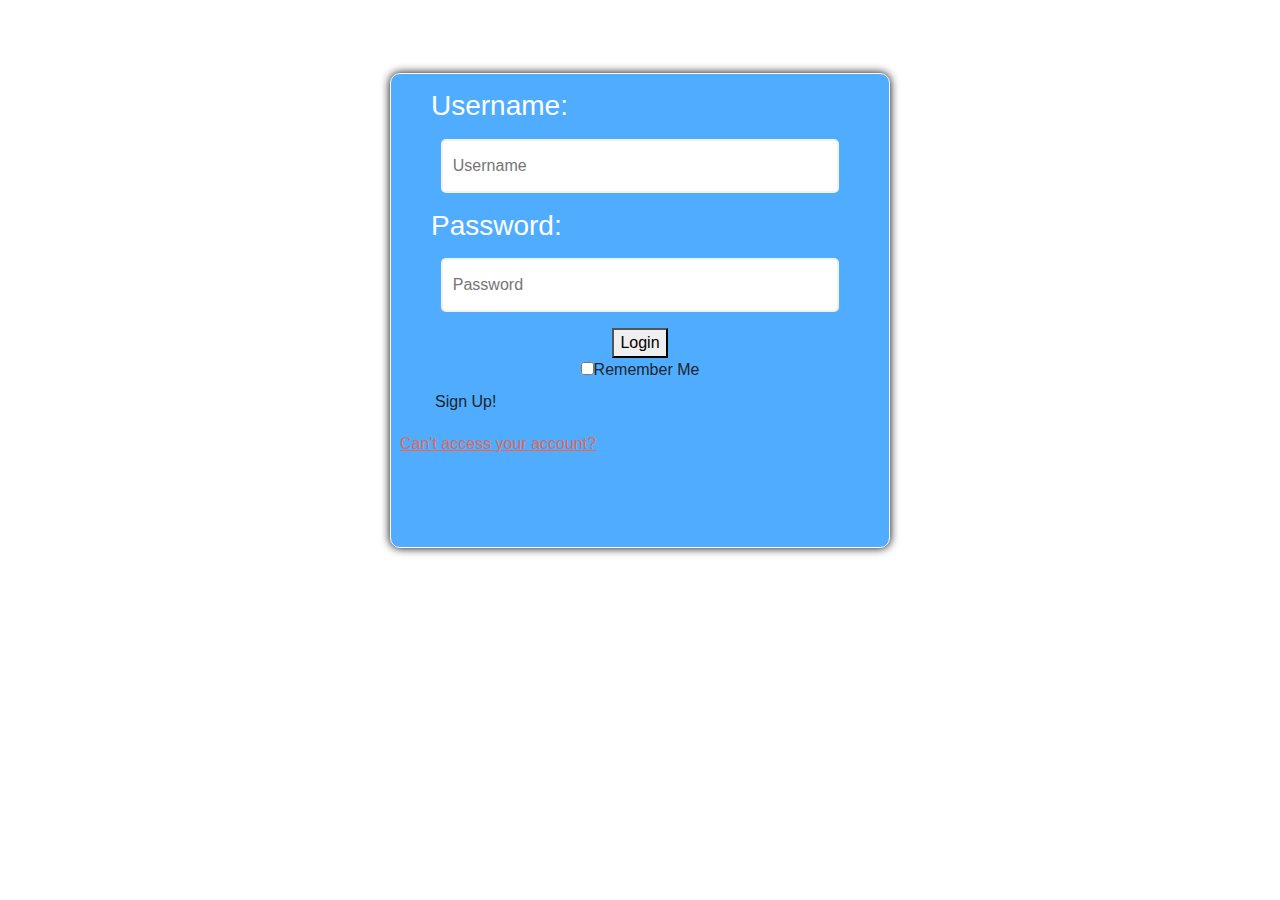
<file: index.html>
<!DOCTYPE html>
<!-- saved from url=(0049)https://getbootstrap.com/docs/4.3/examples/album/ -->
<html lang="en">

<head>
  <meta http-equiv="Content-Type" content="text/html; charset=UTF-8">
  <meta name="viewport" content="width=device-width, initial-scale=1, shrink-to-fit=no">
  <meta name="description" content="">

  <meta name="google-signin-scope" content="profile email">
  <meta name="google-signin-client_id" content="928699240604-2ate8i4p18cmhhp7cthl01d35jpdjbb1.apps.googleusercontent.com">
  <script src="https://apis.google.com/js/platform.js" async defer></script>
  <script src="https://apis.google.com/js/platform.js?onload=onLoad" async defer></script>
  

  <title>eMercado - Todo lo que busques está aquí</title>

  <link rel="canonical" href="https://getbootstrap.com/docs/4.3/examples/album/">
  <link href="https://fonts.googleapis.com/css?family=Raleway:300,300i,400,400i,700,700i,900,900i" rel="stylesheet">
  <!-- Bootstrap core CSS -->
  <link href="css/bootstrap.min.css" rel="stylesheet">
  <link href="css/styles.css" rel="stylesheet">
  <style>
    body {
    background:url('http://cdn.wallpapersafari.com/13/6/Mpsg2b.jpg');
    margin:0px;
    font-family: 'Ubuntu', sans-serif;
  }
  h1, h2, h3, h4, h5, h6, a {
    margin:0; padding:0;
    text-align: center;
  }
  .login {
    margin:0 auto;
    max-width:500px;
  }
  .login-header {
    color:#fff;
    text-align:center;
    font-size:300%;
  }
  
  .login-form {
    border:.5px solid #fff;
    background:#4facff;
    border-radius:10px;
    box-shadow:0px 0px 10px #000;
  }
  .login-form h3 {
    text-align:left;
    margin-left:40px;
    color:#fff;
  }
  .login-form {
    box-sizing:border-box;
    padding-top:15px;
      padding-bottom:10%;
    margin:5% auto;
    text-align:center;
  }
  .login input[type="text"],
  .login input[type="password"] {
    max-width:400px;
      width: 80%;
    line-height:3em;
    font-family: 'Ubuntu', sans-serif;
    margin:1em 2em;
    border-radius:5px;
    border:2px solid #f2f2f2;
    outline:none;
    padding-left:10px;
  }
  .login-form input[type="button"] {
    height:30px;
    width:100px;
    background:#fff;
    border:1px solid #f2f2f2;
    border-radius:20px;
    color: slategrey;
    text-transform:uppercase;
    font-family: 'Ubuntu', sans-serif;
    cursor:pointer;
  }
  .sign-up{
    color:#f2f2f2;
    margin-left:-70%;
    cursor:pointer;
    text-decoration:underline;
  }
  .no-access {
    color:#E86850;
    margin:20px 0px 20px -57%;
    text-decoration:underline;
    cursor:pointer;
  }
  .try-again {
    color:#f2f2f2;
    text-decoration:underline;
    cursor:pointer;
  }
  
  /*Media Querie*/
  @media only screen and (min-width : 150px) and (max-width : 530px){
    .login-form h3 {
      text-align:center;
      margin:0;
    }
    .sign-up, .no-access {
      margin:10px 0;
    }
    .login-button {
      margin-bottom:10px;
    }
  }
  </style>
</head>

<body class="text-center">
  <div class="login">
    <div class="login-header">
      <h1>Login</h1>
    </div>
    <div class="login-form">
      <h3>Username:</h3>
      <input type="text" placeholder="Username" id="user"/><br>
      <h3>Password:</h3>
      <input type="password" placeholder="Password" id="password"/>
      <br>
      <button type="button" value="Login" class="login-button" onclick="loguear();">Login</button>
      <br>
      <label><input type="checkbox" id="checkbox" class="checkbox" onclick="recordar();">Remember Me</label>
      <br>
      <a class="sign-up">Sign Up!</a>
      <br>
      <h6 class="no-access">Can't access your account?</h6>
      <br>
      <div class="g-signin2" data-onsuccess="onSignIn" data-theme="dark"></div>
      
    </div>
  </div>

  <script src="js/init.js"></script>
  <script src="/js/login.js"></script>
  
</body>
</html>
</file>
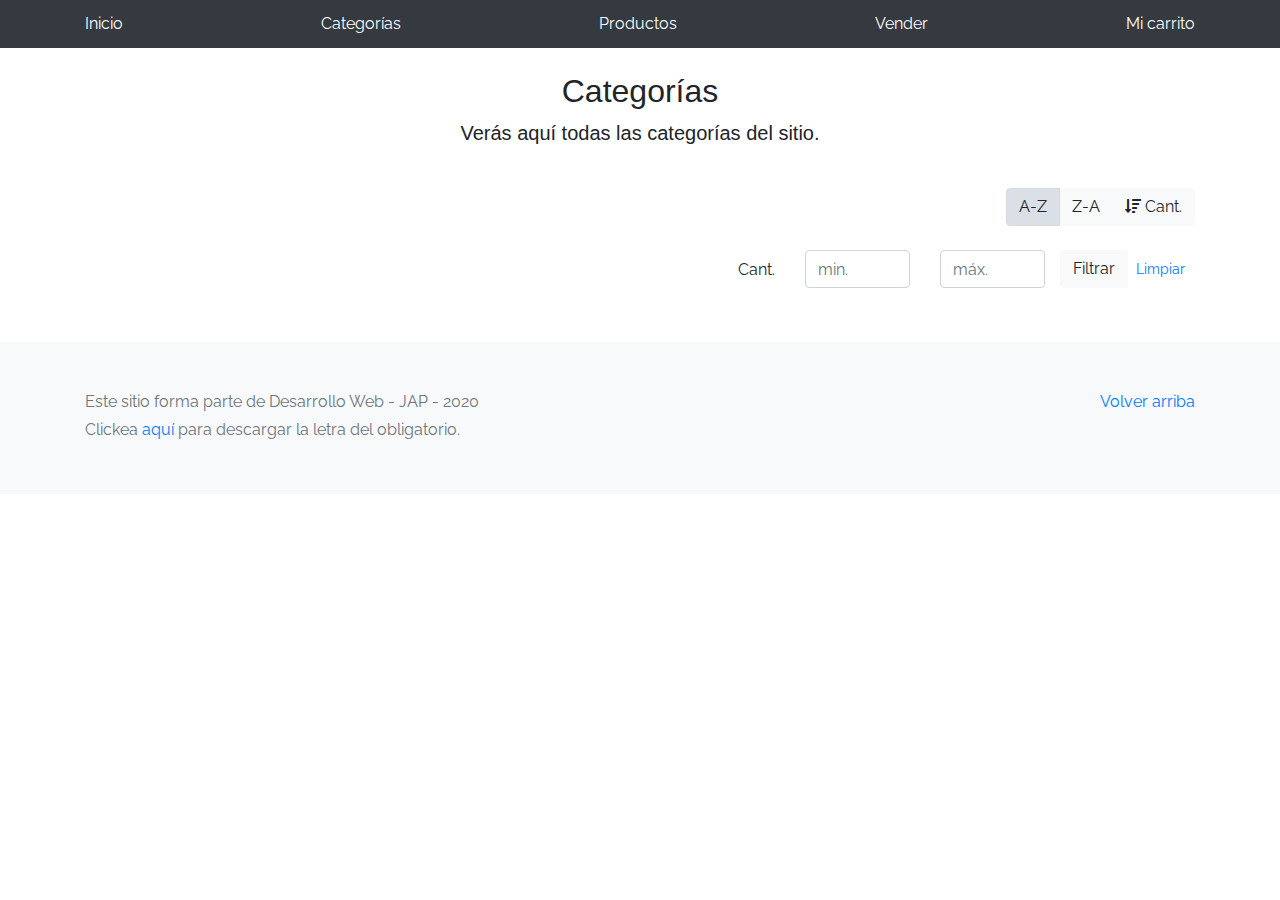
<file: categories.html>
<!DOCTYPE html>
<!-- saved from url=(0049)https://getbootstrap.com/docs/4.3/examples/album/ -->
<html lang="en">
  <head>
    <meta http-equiv="Content-Type" content="text/html; charset=UTF-8">
    <meta name="viewport" content="width=device-width, initial-scale=1, shrink-to-fit=no">
    <meta name="description" content="">
    <title>eMercado - Todo lo que busques está aquí</title>

    <link rel="canonical" href="https://getbootstrap.com/docs/4.3/examples/album/">
    <link href="https://fonts.googleapis.com/css?family=Raleway:300,300i,400,400i,700,700i,900,900i" rel="stylesheet">
    <link href="css/font-awesome.min.css" rel="stylesheet">

    <link href="css/bootstrap.min.css" rel="stylesheet">
    <link href="css/styles.css" rel="stylesheet">
  </head>
  <body>
    <nav class="site-header sticky-top py-1 bg-dark">
      <div class="container d-flex flex-column flex-md-row justify-content-between">
        <a class="py-2 d-none d-md-inline-block" href="index.html">Inicio</a>
        <a class="py-2 d-none d-md-inline-block" href="categories.html">Categorías</a>
        <a class="py-2 d-none d-md-inline-block" href="products.html">Productos</a>
        <a class="py-2 d-none d-md-inline-block" href="sell.html">Vender</a>
        <a class="py-2 d-none d-md-inline-block" href="cart.html">Mi carrito</a>
      </div>
    </nav>
    <main role="main" class="pb-5">
        <div class="text-center p-4">
            <h2>Categorías</h2>
            <p class="lead">Verás aquí todas las categorías del sitio.</p>
        </div>
        <div class="container">
            <div class="row">
                <div class="col text-right">
                    <div class="btn-group btn-group-toggle mb-4" data-toggle="buttons">
                        <label class="btn btn-light active" id="sortAsc" >
                            <input type="radio" name="options" autocomplete="off" checked>A-Z
                        </label>
                        <label class="btn btn-light" id="sortDesc" >
                            <input type="radio" name="options" autocomplete="off">Z-A
                        </label>
                        <label class="btn btn-light" id="sortByCount" >
                            <input type="radio" name="options" autocomplete="off"><i class="fas fa-sort-amount-down mr-1"></i>Cant.
                        </label>
                    </div>
                </div>
            </div>
            <div class="row justify-content-end">
              <div class="col-md-6"></div>
                <div class="col-md-6 col-sm-12 mb-1 container">
                  <div class="row container p-0 m-0">
                    <div class="col">
                      <p class="font-weight-normal text-right my-2">Cant.</p>
                    </div>
                    <div class="col">
                      <input class="form-control" type="number" placeholder="min." id="rangeFilterCountMin">
                    </div>
                    <div class="col">
                      <input class="form-control" type="number" placeholder="máx." id="rangeFilterCountMax">
                    </div>
                    <div class="col-3 p-0">
                      <div class="btn-group" role="group">
                        <button class="btn btn-light btn-block" id="rangeFilterCount">Filtrar</button>
                        <button class="btn btn-link btn-sm" id="clearRangeFilter">Limpiar</button>
                      </div>
                    </div>
                  </div>
                </div>
            </div>
            <div class="row">
                <div class="list-group" id="cat-list-container">
                </div>
            </div>
        </div>
    </main>
    <footer class="text-muted bg-light">
      <div class="container">
        <p class="float-right">
          <a href="#">Volver arriba</a>
        </p>
        <p>Este sitio forma parte de Desarrollo Web - JAP - 2020</p>
        <p>Clickea <a target="_blank" href="Letra.pdf">aquí</a> para descargar la letra del obligatorio.</p>
      </div>
    </footer>
    <div id="spinner-wrapper"><div class="lds-ring"><div></div><div></div><div></div><div></div></div></div>
    <script src="js/jquery-3.4.1.min.js"></script>
    <script src="js/bootstrap.bundle.min.js"></script>
    <script src="js/init.js"></script>
    <script src="js/categories.js"></script>
  </body>
</html>
</file>
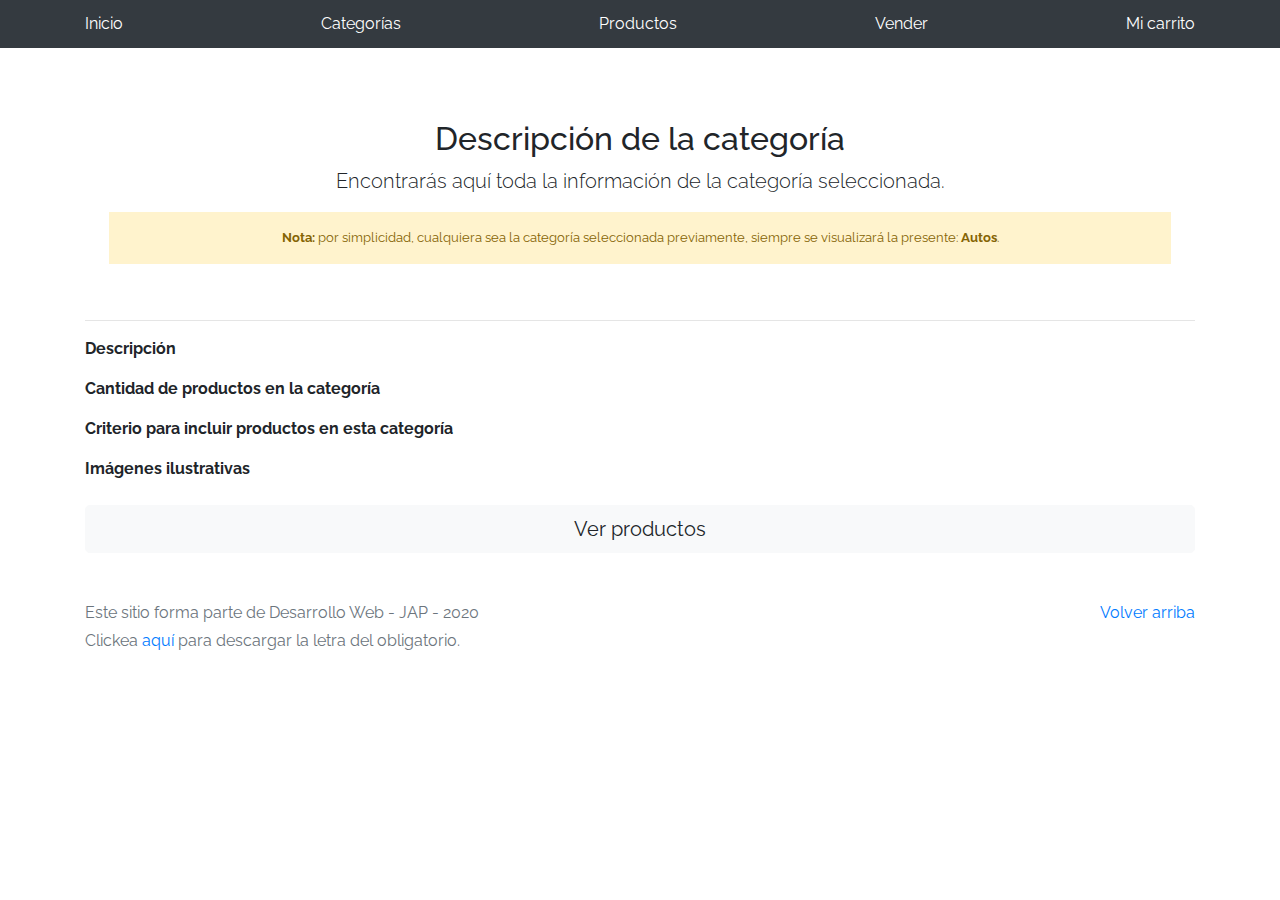
<file: category-info.html>
<!DOCTYPE html>
<!-- saved from url=(0049)https://getbootstrap.com/docs/4.3/examples/album/ -->
<html lang="en">

<head>
  <meta http-equiv="Content-Type" content="text/html; charset=UTF-8">
  <meta name="viewport" content="width=device-width, initial-scale=1, shrink-to-fit=no">
  <meta name="description" content="">
  <title>eMercado - Todo lo que busques está aquí</title>

  <link rel="canonical" href="https://getbootstrap.com/docs/4.3/examples/album/">
  <link href="https://fonts.googleapis.com/css?family=Raleway:300,300i,400,400i,700,700i,900,900i" rel="stylesheet">
  <!-- Bootstrap core CSS -->
  <link href="css/bootstrap.min.css" rel="stylesheet">
  <link href="css/styles.css" rel="stylesheet">
</head>

<body>
  <nav class="site-header sticky-top py-1 bg-dark">
    <div class="container d-flex flex-column flex-md-row justify-content-between">
      <a class="py-2 d-none d-md-inline-block" href="index.html">Inicio</a>
      <a class="py-2 d-none d-md-inline-block" href="categories.html">Categorías</a>
      <a class="py-2 d-none d-md-inline-block" href="products.html">Productos</a>
      <a class="py-2 d-none d-md-inline-block" href="sell.html">Vender</a>
      <a class="py-2 d-none d-md-inline-block" href="cart.html">Mi carrito</a>
    </div>
  </nav>
  <main role="main">
    <div class="container mt-5">
      <div class="text-center p-4">
        <h2>Descripción de la categoría</h2>
        <p class="lead">Encontrarás aquí toda la información de la categoría seleccionada.</p>
        <p class="small alert-warning py-3"><strong>Nota: </strong>por simplicidad, cualquiera sea la categoría
          seleccionada previamente, siempre se visualizará la presente: <strong>Autos</strong>.</p>
      </div>
      <h3 id="categoryName"></h3>
      <hr class="my-3">
      <dl>
        <dt>Descripción</dt>
        <dd>
          <p id="categoryDescription"></p>
        </dd>

        <dt>Cantidad de productos en la categoría</dt>
        <dd>
          <p id="productCount"></p>
        </dd>

        <dt>Criterio para incluir productos en esta categoría</dt>
        <dd>
          <p id="productCriteria"></p>
        </dd>

        <dt>Imágenes ilustrativas</dt>
        <dd>
          <div class="row text-center text-lg-left pt-2" id="productImagesGallery">
          </div>
        </dd>
      </dl>
      <a type="button" class="btn btn-light btn-lg btn-block" href="products.html">Ver productos</a>
    </div>
  </main>
  <footer class="text-muted">
    <div class="container">
      <p class="float-right">
        <a href="#">Volver arriba</a>
      </p>
      <p>Este sitio forma parte de Desarrollo Web - JAP - 2020</p>
      <p>Clickea <a target="_blank" href="Letra.pdf">aquí</a> para descargar la letra del obligatorio.</p>
    </div>
  </footer>
  <div id="spinner-wrapper">
    <div class="lds-ring">
      <div></div>
      <div></div>
      <div></div>
      <div></div>
    </div>
  </div>
  <script src="js/jquery-3.4.1.min.js"></script>
  <script src="js/bootstrap.bundle.min.js"></script>
  <script src="js/init.js"></script>
  <script src="js/category-info.js"></script>
</body>

</html>
</file>
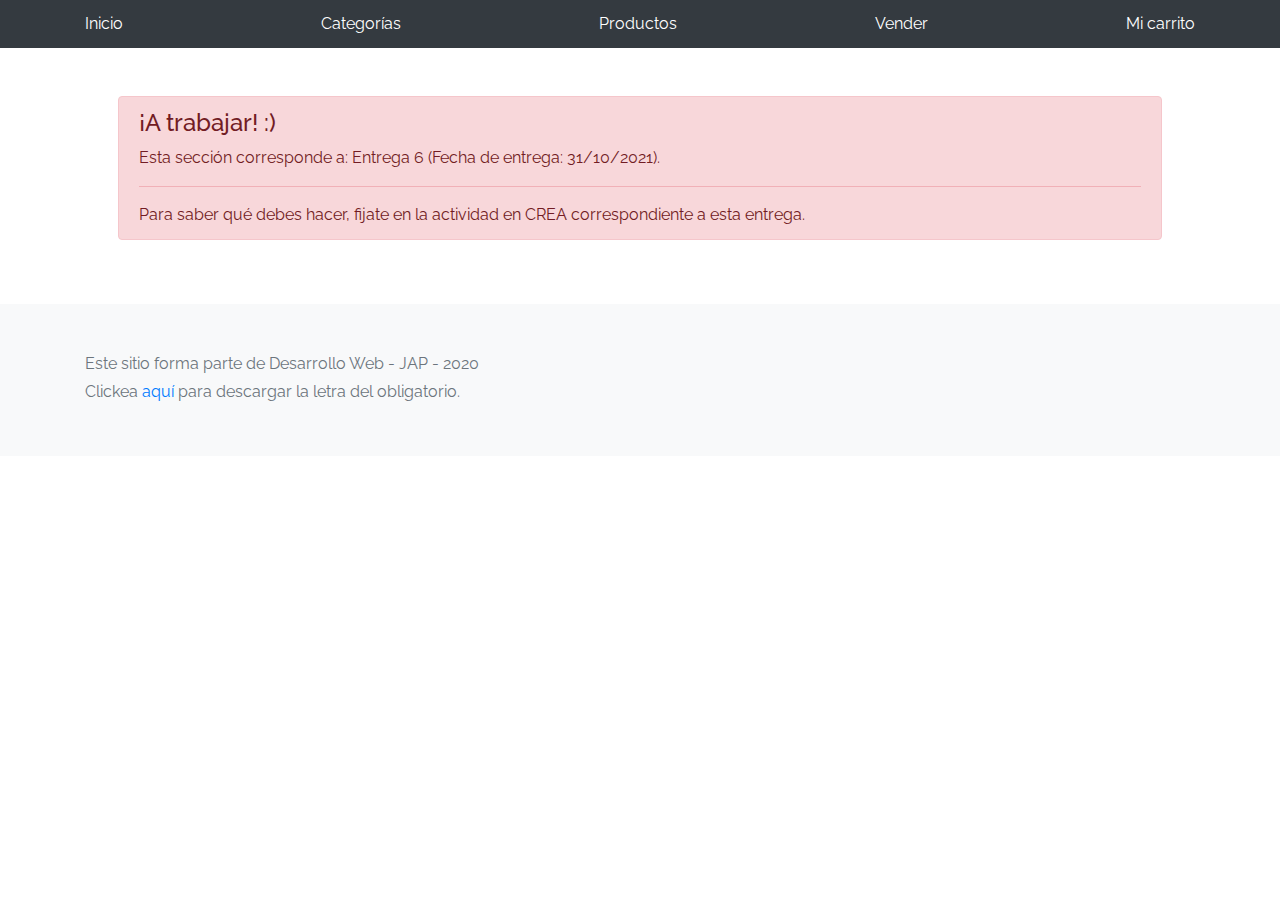
<file: my-profile.html>
<!DOCTYPE html>
<!-- saved from url=(0049)https://getbootstrap.com/docs/4.3/examples/album/ -->
<html lang="en">

<head>
  <meta http-equiv="Content-Type" content="text/html; charset=UTF-8">

  <meta name="viewport" content="width=device-width, initial-scale=1, shrink-to-fit=no">
  <meta name="description" content="">
  <title>eMercado - Todo lo que busques está aquí</title>

  <link rel="canonical" href="https://getbootstrap.com/docs/4.3/examples/album/">
  <link href="https://fonts.googleapis.com/css?family=Raleway:300,300i,400,400i,700,700i,900,900i" rel="stylesheet">

  <style>
    .bd-placeholder-img {
      font-size: 1.125rem;
      text-anchor: middle;
      -webkit-user-select: none;
      -moz-user-select: none;
      -ms-user-select: none;
      user-select: none;
    }

    @media (min-width: 768px) {
      .bd-placeholder-img-lg {
        font-size: 3.5rem;
      }
    }
  </style>
  <link href="css/bootstrap.min.css" rel="stylesheet">
  <link href="css/styles.css" rel="stylesheet">
  <link href="css/dropzone.css" rel="stylesheet">
</head>

<body>
  <nav class="site-header sticky-top py-1 bg-dark">
    <div class="container d-flex flex-column flex-md-row justify-content-between">
      <a class="py-2 d-none d-md-inline-block" href="index.html">Inicio</a>
      <a class="py-2 d-none d-md-inline-block" href="categories.html">Categorías</a>
      <a class="py-2 d-none d-md-inline-block" href="products.html">Productos</a>
      <a class="py-2 d-none d-md-inline-block" href="sell.html">Vender</a>
      <a class="py-2 d-none d-md-inline-block" href="cart.html">Mi carrito</a>
    </div>
  </nav>
  <div class="container p-5">
    <div class="alert alert-danger" role="alert" style="position: relative; width:auto; top: 0;">
      <h4 class="alert-heading">¡A trabajar! :)</h4>
      <p>Esta sección corresponde a: Entrega 6 (Fecha de entrega: 31/10/2021).</p>
      <hr>
      <p class="mb-0">Para saber qué debes hacer, fijate en la actividad en CREA correspondiente a esta entrega.</p>
    </div>
  </div>
  <footer class="text-muted bg-light">
    <div class="container">
      <p>Este sitio forma parte de Desarrollo Web - JAP - 2020</p>
      <p>Clickea <a target="_blank" href="Letra.pdf">aquí</a> para descargar la letra del obligatorio.</p>
    </div>
  </footer>
  <div class="alert fade alert-success" role="alert" id="alertResult">
    <span id="resultSpan"></span>
    <button type="button" class="close" data-dismiss="alert" aria-label="Close">
      <span aria-hidden="true">&times;</span>
    </button>
  </div>
  <div id="spinner-wrapper">
    <div class="lds-ring">
      <div></div>
      <div></div>
      <div></div>
      <div></div>
    </div>
  </div>
  <script src="js/jquery-3.4.1.min.js"></script>
  <script src="js/bootstrap.bundle.min.js"></script>
  <script src="js/dropzone.js"></script>
  <script src="js/init.js"></script>
  <script src="js/my-profile.js"></script>
</body>

</html>
</file>
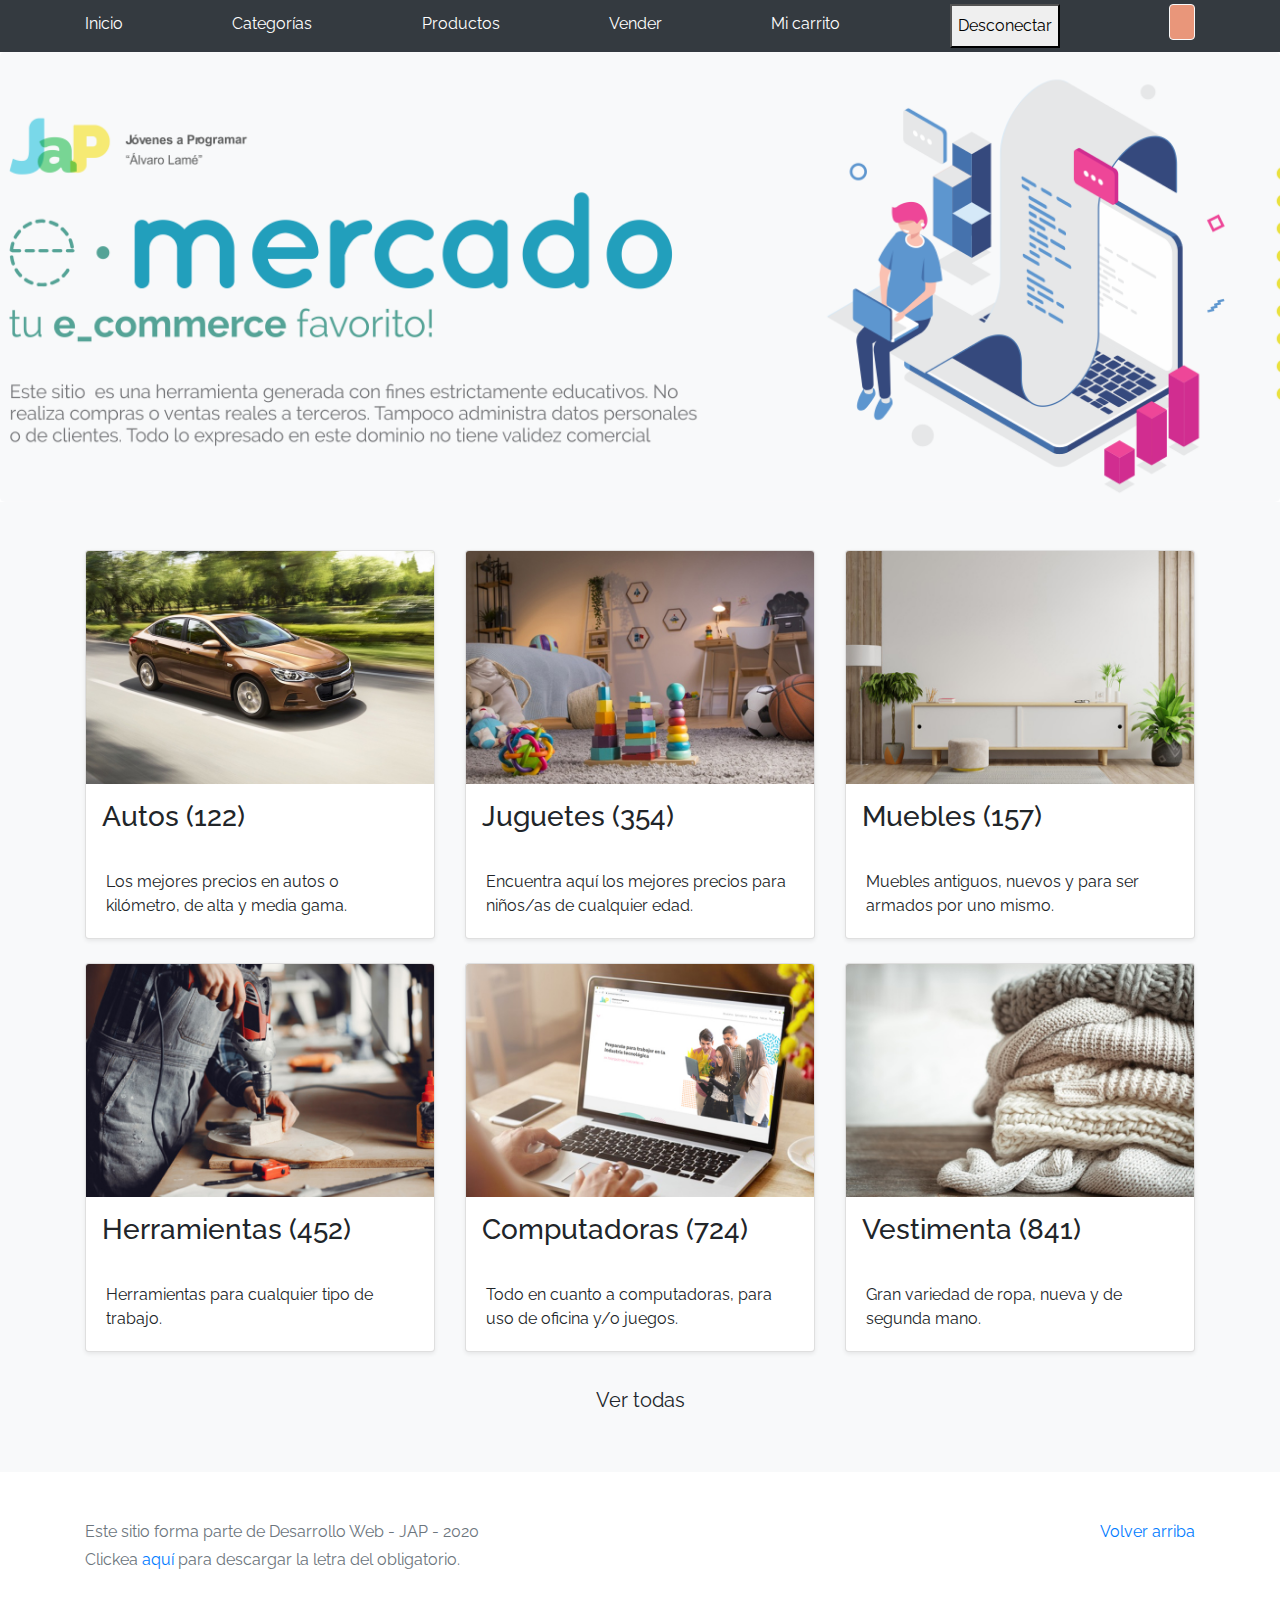
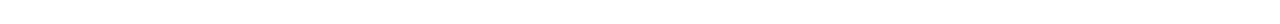
<file: pagina.html>
<!DOCTYPE html>
<!-- saved from url=(0049)https://getbootstrap.com/docs/4.3/examples/album/ -->
<html lang="en">
  <head>
    <meta http-equiv="Content-Type" content="text/html; charset=UTF-8">
    <meta name="viewport" content="width=device-width, initial-scale=1, shrink-to-fit=no">
    <meta name="description" content="">

    <meta name="google-signin-scope" content="profile email">
    <meta name="google-signin-client_id" content="928699240604-2ate8i4p18cmhhp7cthl01d35jpdjbb1.apps.googleusercontent.com">
    <script src="https://apis.google.com/js/platform.js?onload=onLoad" async defer></script>
  
    <title>eMercado - Todo lo que busques está aquí</title>

    <link rel="canonical" href="https://getbootstrap.com/docs/4.3/examples/album/">
    <link href="https://fonts.googleapis.com/css?family=Raleway:300,300i,400,400i,700,700i,900,900i" rel="stylesheet">
    <!-- Bootstrap core CSS -->
    <link href="css/bootstrap.min.css" rel="stylesheet">
    <link href="css/styles.css" rel="stylesheet">
  </head>
  <body>
    <nav class="site-header sticky-top py-1 bg-dark">
      <div class="container d-flex flex-column flex-md-row justify-content-between">
        <a class="py-2 d-none d-md-inline-block" href="index.html">Inicio</a>
        <a class="py-2 d-none d-md-inline-block" href="categories.html">Categorías</a>
        <a class="py-2 d-none d-md-inline-block" href="products.html">Productos</a>
        <a class="py-2 d-none d-md-inline-block" href="sell.html">Vender</a>
        <a class="py-2 d-none d-md-inline-block" href="cart.html">Mi carrito</a>
        <button type="button" class="py-2 d-none d-md-inline-block" onclick="desconectar();">Desconectar</button>
        <label class="btn btn-light" id="email" style="background-color:darksalmon; letter-spacing: 1px; text-decoration: darkgray;">
          <input type="radio" id="email" name="options" autocomplete="off" ><i class="fas fa-sort-amount-down mr-1"></i>
      </label>
      </div>
    </nav>
    <main role="main">
      <section class="jumbotron text-center">
        <div class="m-5">
          <h1></h1>
        </div>
      </section>
      <div class="album py-5 bg-light">
        <div class="container">
          <div class="row">
            <div class="col-md-4">
              <a href="categories.html" class="card mb-4 shadow-sm custom-card">
                <img class="bd-placeholder-img card-img-top"  src="img/cat1.jpg">
                <h3 class="m-3">Autos (122)</h3>
                <div class="card-body">
                  <p class="card-text">Los mejores precios en autos 0 kilómetro, de alta y media gama.</p>
                </div>
              </a>
            </div>
            <div class="col-md-4">
                <a href="categories.html" class="card mb-4 shadow-sm custom-card">
                  <img class="bd-placeholder-img card-img-top" src="img/cat2.jpg">
                  <h3 class="m-3">Juguetes (354)</h3>
                  <div class="card-body">
                    <p class="card-text">Encuentra aquí los mejores precios para niños/as de cualquier edad.</p>
                  </div>
                </a>
            </div>
            <div class="col-md-4">
                <a href="categories.html" class="card mb-4 shadow-sm custom-card">
                  <img class="bd-placeholder-img card-img-top" src="img/cat3.jpg">
                  <h3 class="m-3">Muebles (157)</h3>
                  <div class="card-body">
                    <p class="card-text">Muebles antiguos, nuevos y para ser armados por uno mismo.</p>
                  </div>
                </a>
            </div>
            <div class="col-md-4">
                <a href="categories.html" class="card mb-4 shadow-sm custom-card">
                  <img class="bd-placeholder-img card-img-top" src="img/cat4.jpg">
                  <h3 class="m-3">Herramientas (452)</h3>
                  <div class="card-body">
                    <p class="card-text">Herramientas para cualquier tipo de trabajo.</p>
                  </div>
                </a>
            </div>
            <div class="col-md-4">
                <a href="categories.html" class="card mb-4 shadow-sm custom-card">
                  <img class="bd-placeholder-img card-img-top" src="img/cat5.jpg">
                  <h3 class="m-3">Computadoras (724)</h3>
                  <div class="card-body">
                    <p class="card-text">Todo en cuanto a computadoras, para uso de oficina y/o juegos.</p>
                  </div>
                </a>
            </div>
            <div class="col-md-4">
                <a href="categories.html" class="card mb-4 shadow-sm custom-card">
                  <img class="bd-placeholder-img card-img-top" src="img/cat6.jpg">
                  <h3 class="m-3">Vestimenta (841)</h3>
                  <div class="card-body">
                    <p class="card-text">Gran variedad de ropa, nueva y de segunda mano.</p>
                  </div>
                </a>
            </div>
          </div>
          <div class="row">
              <a type="button" class="btn btn-light btn-lg btn-block" href="categories.html">Ver todas</a>
          </div>
        </div>
      </div>
    </main>
    <footer class="text-muted">
      <div class="container">
        <p class="float-right">
          <a href="#">Volver arriba</a>
        </p>
        <p>Este sitio forma parte de Desarrollo Web - JAP - 2020</p>
        <p>Clickea <a target="_blank" href="Letra.pdf">aquí</a> para descargar la letra del obligatorio.</p>
      </div>
    </footer>
    <script src="js/jquery-3.4.1.min.js"></script>
    <script src="js/bootstrap.bundle.min.js"></script>
    <script src="js/init.js"></script>
    <script src="/js/desconectar.js"></script>
   <!-- <script src="/js/login.js"></script>-->
  </body>
    

</html>
</file>
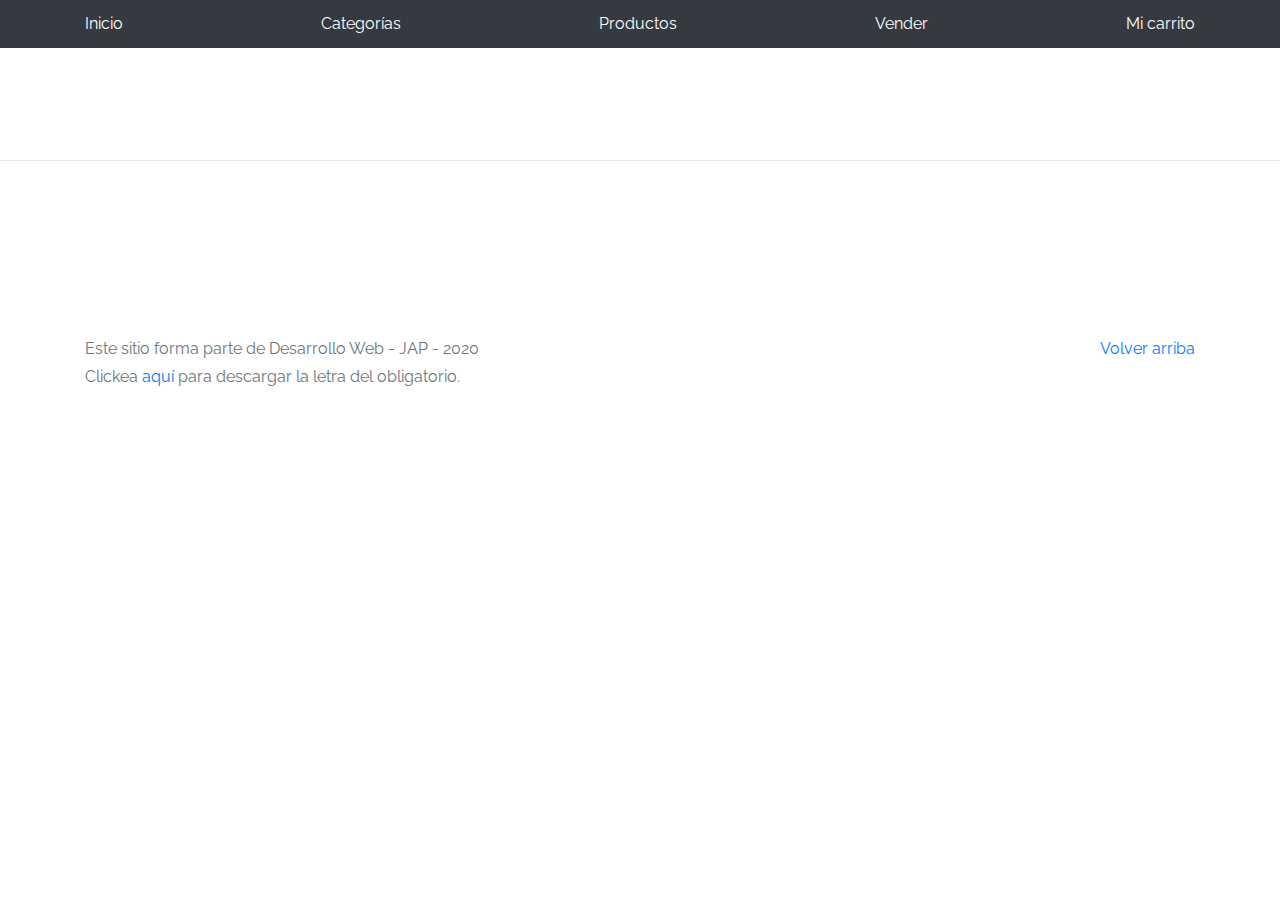
<file: product-info.html>
<!DOCTYPE html>
<!-- saved from url=(0049)https://getbootstrap.com/docs/4.3/examples/album/ -->
<html lang="en">

<head>
  <meta http-equiv="Content-Type" content="text/html; charset=UTF-8">
  <meta name="viewport" content="width=device-width, initial-scale=1, shrink-to-fit=no">
  <meta name="description" content="">
  <title>eMercado - Todo lo que busques está aquí</title>

  <link rel="canonical" href="https://getbootstrap.com/docs/4.3/examples/album/">
  <link href="https://fonts.googleapis.com/css?family=Raleway:300,300i,400,400i,700,700i,900,900i" rel="stylesheet">
  <link href="css/font-awesome.min.css" rel="stylesheet">
  <link href="css/bootstrap.min.css" rel="stylesheet">
  <link href="css/styles.css" rel="stylesheet">
  <link rel="stylesheet" href="https://pro.fontawesome.com/releases/v5.10.0/css/all.css" integrity="sha384-AYmEC3Yw5cVb3ZcuHtOA93w35dYTsvhLPVnYs9eStHfGJvOvKxVfELGroGkvsg+p" crossorigin="anonymous"/>

</head>

<body>
  <nav class="site-header sticky-top py-1 bg-dark">
    <div class="container d-flex flex-column flex-md-row justify-content-between">
      <a class="py-2 d-none d-md-inline-block" href="index.html">Inicio</a>
      <a class="py-2 d-none d-md-inline-block" href="categories.html">Categorías</a>
      <a class="py-2 d-none d-md-inline-block" href="products.html">Productos</a>
      <a class="py-2 d-none d-md-inline-block" href="sell.html">Vender</a>
      <a class="py-2 d-none d-md-inline-block" href="cart.html">Mi carrito</a>
    </div>
  </nav>
  <div class="container p-5" id="product-info">
    <!--<div class="alert alert-danger" role="alert" style="position: relative; width:auto; top: 0;">
      <h4 class="alert-heading">¡A trabajar! :)</h4>
      <p>Esta sección corresponde a: Entrega 3 (Fecha de entrega: 19/09/2021) y Entrega 4 (Fecha de entrega: 03/10/2021).</p>
      <hr>
      <p class="mb-0">Para saber qué debes hacer, fijate en la actividad en CREA correspondiente a esta entrega.</p>
    </div>-->
  </div><hr>
  <div class="container p-5">
    <p  id="product-info"></p>
    <p id="product-comment"></p>
    <p id="new-comment"></p>
    <p id="estrellitas">
  </div>
  <footer class="text-muted">
    <div class="container">
      <p class="float-right">
        <a href="#">Volver arriba</a>
      </p>
      <p>Este sitio forma parte de Desarrollo Web - JAP - 2020</p>
      <p>Clickea <a target="_blank" href="Letra.pdf">aquí</a> para descargar la letra del obligatorio.</p>
    </div>
  </footer>
  <div id="spinner-wrapper">
    <div class="lds-ring">
      <div></div>
      <div></div>
      <div></div>
      <div></div>
    </div>
  </div>
  <script src="js/jquery-3.4.1.min.js"></script>
  <script src="js/bootstrap.bundle.min.js"></script>
  <script src="js/init.js"></script>
  <script src="js/product-info.js"></script>
</body>

</html>
</file>
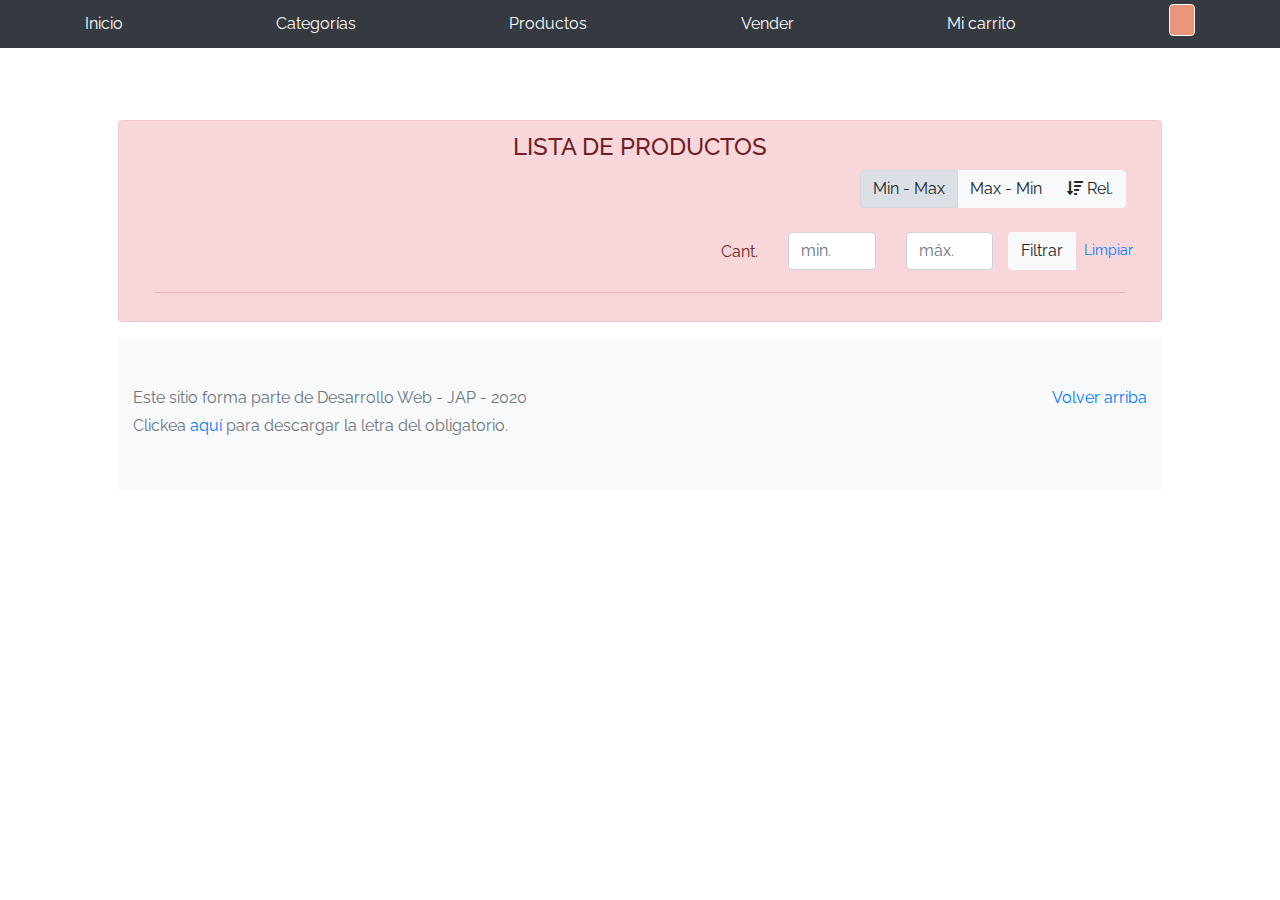
<file: products.html>
<!DOCTYPE html>
<!-- saved from url=(0049)https://getbootstrap.com/docs/4.3/examples/album/ -->
<html lang="en">
  <head>
    <meta http-equiv="Content-Type" content="text/html; charset=UTF-8">
    <meta name="viewport" content="width=device-width, initial-scale=1, shrink-to-fit=no">
    <meta name="description" content="">
    <title>eMercado - Todo lo que busques está aquí</title>

    <link rel="canonical" href="https://getbootstrap.com/docs/4.3/examples/album/">
    <link href="https://fonts.googleapis.com/css?family=Raleway:300,300i,400,400i,700,700i,900,900i" rel="stylesheet">
    <link href="css/font-awesome.min.css" rel="stylesheet">
    <link href="css/bootstrap.min.css" rel="stylesheet">
    <link href="css/styles.css" rel="stylesheet">
  </head>
  <body>
    <nav class="site-header sticky-top py-1 bg-dark">
      <div class="container d-flex flex-column flex-md-row justify-content-between">
        <a class="py-2 d-none d-md-inline-block" href="index.html">Inicio</a>
        <a class="py-2 d-none d-md-inline-block" href="categories.html">Categorías</a>
        <a class="py-2 d-none d-md-inline-block" href="products.html">Productos</a>
        <a class="py-2 d-none d-md-inline-block" href="sell.html">Vender</a>
        <a class="py-2 d-none d-md-inline-block" href="cart.html">Mi carrito</a>
        <label class="btn btn-light" id="email" style="background-color:darksalmon; letter-spacing: 1px; text-decoration: darkgray;">
          <input type="radio" id="email" name="options" autocomplete="off" ><i class="fas fa-sort-amount-down mr-1"></i>
      </label>
      </div>
    </nav><li class="list-products"></li>
    
    <div class="container p-5">
      <div class="alert alert-danger" role="alert" style="position: relative; width:auto; top: 0;">
        <h4 class="alert-heading" style="text-align: center;">LISTA DE PRODUCTOS </h4>
        <div class="container">
          <div class="row">
              <div class="col text-right">
                  <div class="btn-group btn-group-toggle mb-4" data-toggle="buttons">
                      <label class="btn btn-light active" id="sortAsc" >
                          <input type="radio" name="options" autocomplete="off" checked>Min - Max
                      </label>
                      <label class="btn btn-light" id="sortDesc" >
                          <input type="radio" name="options" autocomplete="off">Max - Min
                      </label>
                      <label class="btn btn-light" id="sortByCount" >
                          <input type="radio" name="options" autocomplete="off"><i class="fas fa-sort-amount-down mr-1"></i>Rel.
                      </label>
                  </div>
              </div>
          </div>
          <div class="row justify-content-end">
            <div class="col-md-6"></div>
              <div class="col-md-6 col-sm-12 mb-1 container">
                <div class="row container p-0 m-0">
                  <div class="col">
                    <p class="font-weight-normal text-right my-2">Cant.</p>
                  </div>
                  <div class="col">
                    <input class="form-control" type="number" placeholder="min." id="rangeFilterCountMin">
                  </div>
                  <div class="col">
                    <input class="form-control" type="number" placeholder="máx." id="rangeFilterCountMax">
                  </div>
                  <div class="col-3 p-0">
                    <div class="btn-group" role="group">
                      <button class="btn btn-light btn-block" id="rangeFilterCount">Filtrar</button>
                      <button class="btn btn-link btn-sm" id="clearRangeFilter">Limpiar</button>
                    </div>
                  </div>
                </div>
              </div>
            </div>
        <ul class="img-products" id="cat-list-container"></ul>
        
        <hr>
        <p class="mb-0"></ul></p>
      </div>
    </div>
    
    <footer class="text-muted bg-light">
      <div class="container">
        <p class="float-right">
          <a href="#">Volver arriba</a>
        </p>
        <p>Este sitio forma parte de Desarrollo Web - JAP - 2020</p>
        <p>Clickea <a target="_blank" href="Letra.pdf">aquí</a> para descargar la letra del obligatorio.</p>
      </div>
    </footer>
    <div id="spinner-wrapper"><div class="lds-ring"><div></div><div></div><div></div><div></div></div></div>
    <script src="js/jquery-3.4.1.min.js"></script>
    <script src="js/bootstrap.bundle.min.js"></script>
    <script src="js/init.js"></script>
    <script src="js/products.js"></script>
  </body>
</html>
</file>
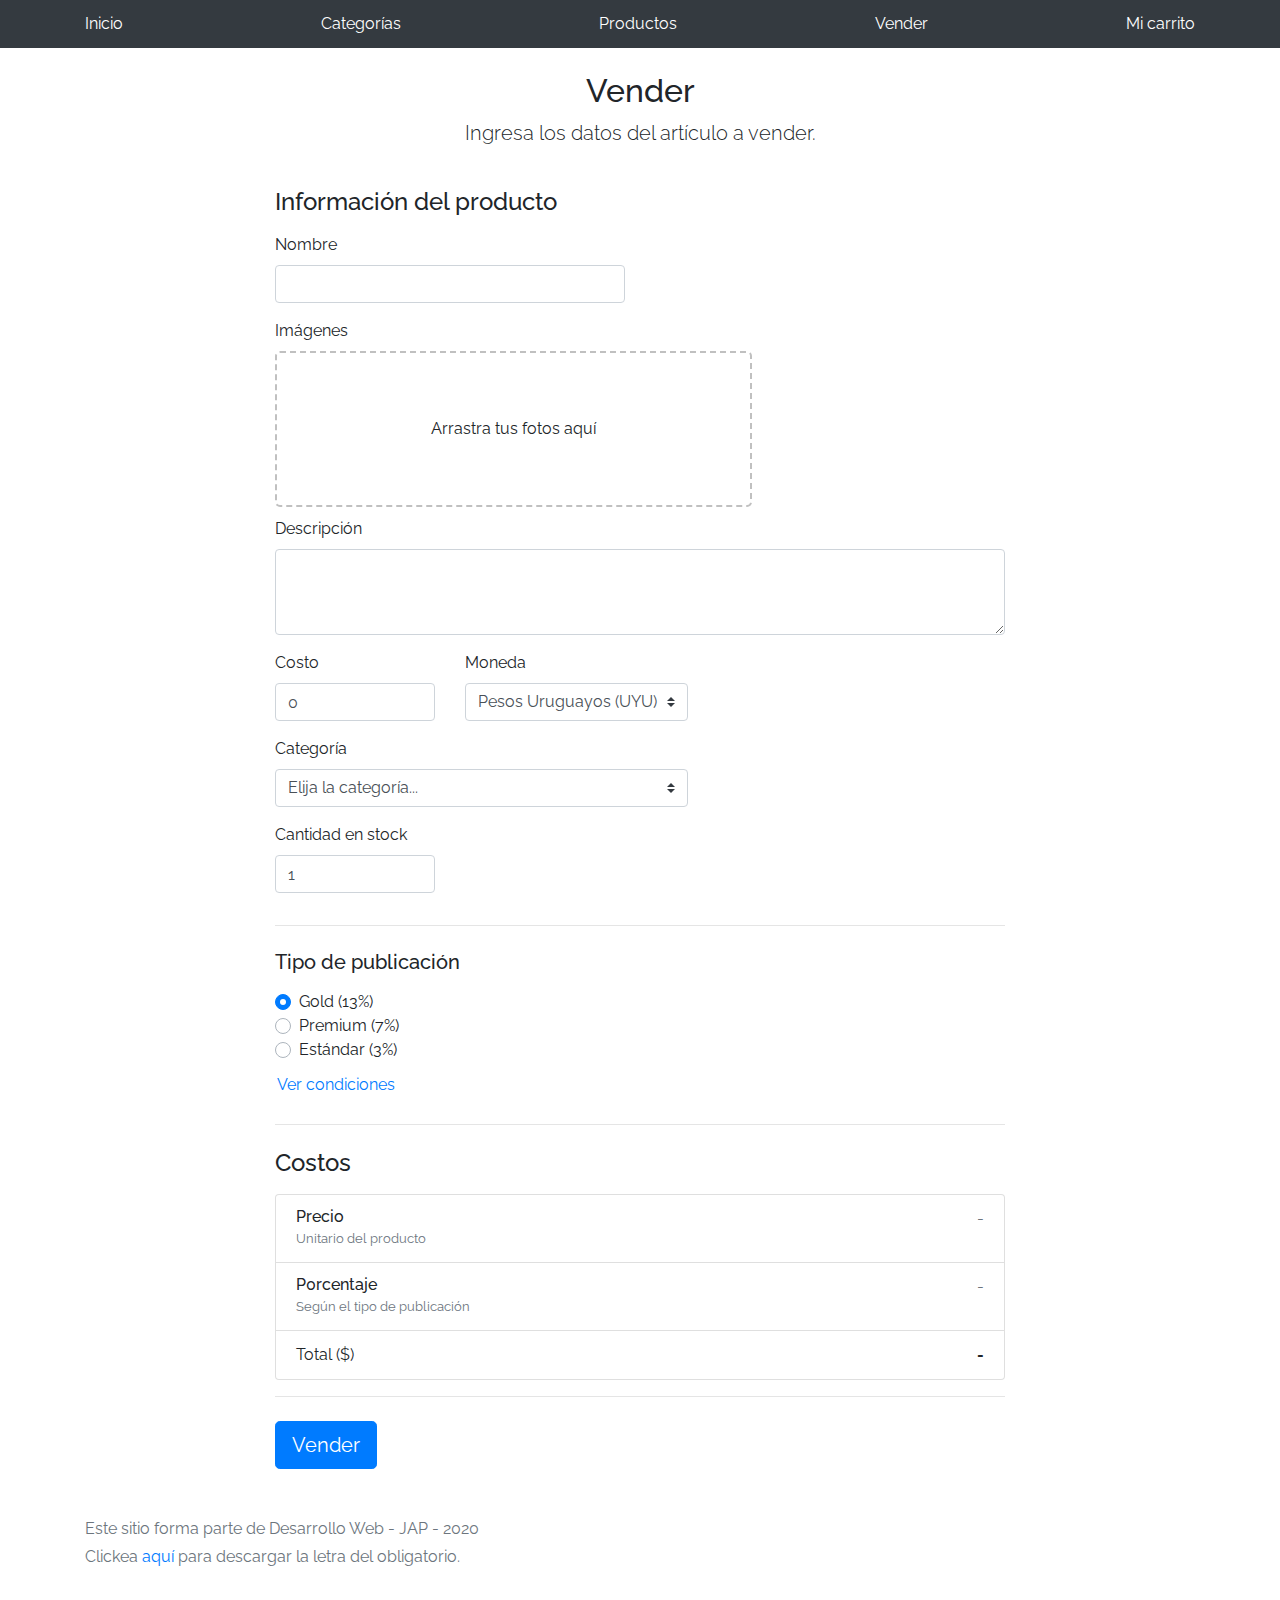
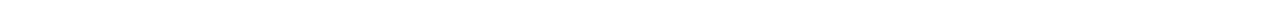
<file: sell.html>
<!DOCTYPE html>
<!-- saved from url=(0049)https://getbootstrap.com/docs/4.3/examples/album/ -->
<html lang="en"><head><meta http-equiv="Content-Type" content="text/html; charset=UTF-8">
    
    <meta name="viewport" content="width=device-width, initial-scale=1, shrink-to-fit=no">
    <meta name="description" content="">
    <title>eMercado - Todo lo que busques está aquí</title>

    <link rel="canonical" href="https://getbootstrap.com/docs/4.3/examples/album/">
    <link href="https://fonts.googleapis.com/css?family=Raleway:300,300i,400,400i,700,700i,900,900i" rel="stylesheet">

    <style>
      .bd-placeholder-img {
        font-size: 1.125rem;
        text-anchor: middle;
        -webkit-user-select: none;
        -moz-user-select: none;
        -ms-user-select: none;
        user-select: none;
      }

      @media (min-width: 768px) {
        .bd-placeholder-img-lg {
          font-size: 3.5rem;
        }
      }
    </style>
    <link href="css/bootstrap.min.css" rel="stylesheet">
    <link href="css/styles.css" rel="stylesheet">
    <link href="css/dropzone.css" rel="stylesheet">
  </head>
  <body>
    <nav class="site-header sticky-top py-1 bg-dark">
        <div class="container d-flex flex-column flex-md-row justify-content-between">
            <a class="py-2 d-none d-md-inline-block" href="index.html">Inicio</a>
            <a class="py-2 d-none d-md-inline-block" href="categories.html">Categorías</a>
            <a class="py-2 d-none d-md-inline-block" href="products.html">Productos</a>
            <a class="py-2 d-none d-md-inline-block" href="sell.html">Vender</a>
            <a class="py-2 d-none d-md-inline-block" href="cart.html">Mi carrito</a>
        </div>
    </nav>
      <div class="container">
        <div class="text-center p-4">
          <h2>Vender</h2>
          <p class="lead">Ingresa los datos del artículo a vender.</p>
        </div>
        <div class="row justify-content-md-center">
          <div class="col-md-8 order-md-1">
            <h4 class="mb-3">Información del producto</h4>
            <form class="needs-validation" id="sell-info">
              <div class="row">
                <div class="col-md-6 mb-3">
                  <label for="productName">Nombre</label>
                  <input type="text" class="form-control" id="productName" placeholder="" value="" >
                  <div class="invalid-feedback">
                    Ingresa un nombre
                  </div>
                </div>
              </div>
              <div class="row">
                <div class="col-md-8 order-md-1">
                    <label for="zip">Imágenes</label>
                    <div class="needsclick dz-clickable" id="file-upload">
                      <div class="dz-message needsclick">
                        Arrastra tus fotos aquí<br>
                      </div>
                    </div>
                </div>
              </div>
              <div class="row">
                  <div class="col-md-12 mb-3">
                      <label for="productDescription">Descripción</label>
                      <textarea class="form-control" id="productDescription" rows="3"></textarea>
                  </div>
                </div>
              <div class="row">
                <div class="col-md-3 mb-3">
                  <label for="zip">Costo</label>
                  <input type="number" class="form-control" id="productCostInput" placeholder="" required="" value="0" min="0">
                  <div class="invalid-feedback">
                    El costo debe ser mayor que 0.
                  </div>
                </div>
                <div class="col-md-4 mb-3">
                    <label for="state">Moneda</label>
                    <select class="custom-select d-block w-100" id="productCurrency" required="">
                      <option selected>Pesos Uruguayos (UYU)</option>
                      <option>Dólares (USD)</option>
                    </select>
                    <div class="invalid-feedback">
                      Ingresa una categoría válida.
                    </div>
                  </div>
              </div>
              <div class="row">
                  <div class="col-md-7 mb-3">
                  <label for="state">Categoría</label>
                  <select class="custom-select d-block w-100" id="productCategory">
                    <option value="">Elija la categoría...</option>
                    <option>Autos</option>
                    <option>Juguetes</option>
                    <option>Muebles</option>
                    <option>Herramientas</option>
                    <option>Computadoras</option>
                    <option>Vestimenta</option>
                  </select>
                  <div class="invalid-feedback">
                    Por favor ingresa una categoría válida.
                  </div>
                </div>
              </div>
              <div class="row">
                  <div class="col-md-3 mb-3">
                    <label for="productCountInput">Cantidad en stock</label>
                    <input type="number" class="form-control" id="productCountInput" placeholder="" required="" value="1" min="0">
                    <div class="invalid-feedback">
                      La cantidad es requerida.
                    </div>
                  </div>
                </div>
              <hr class="mb-4">
              <h5 class="mb-3">Tipo de publicación</h5>
              <div class="d-block my-3">
                <div class="custom-control custom-radio">
                  <input id="goldradio" name="publicationType" type="radio" class="custom-control-input" checked="" required="">
                  <label class="custom-control-label" for="goldradio">Gold (13%)</label>
                </div>
                <div class="custom-control custom-radio">
                  <input id="premiumradio" name="publicationType" type="radio" class="custom-control-input" required="">
                  <label class="custom-control-label" for="premiumradio">Premium (7%)</label>
                </div>
                <div class="custom-control custom-radio">
                  <input id="standardradio" name="publicationType" type="radio" class="custom-control-input" required="">
                  <label class="custom-control-label" for="standardradio">Estándar (3%)</label>
                </div>
                <div class="row">
                  <button type="button" class="m-1 btn btn-link" data-toggle="modal" data-target="#contidionsModal">Ver condiciones</button>
                </div>
              </div>
              <hr class="mb-4">
              <h4 class="mb-3">Costos</h4>
              <ul class="list-group mb-3">
                  <li class="list-group-item d-flex justify-content-between lh-condensed">
                    <div>
                      <h6 class="my-0">Precio</h6>
                      <small class="text-muted">Unitario del producto</small>
                    </div>
                    <span class="text-muted" id="productCostText">-</span>
                  </li>
                  <li class="list-group-item d-flex justify-content-between lh-condensed">
                    <div>
                      <h6 class="my-0">P0rcentaje</h6>
                      <small class="text-muted">Según el tipo de publicación</small>
                    </div>
                    <span class="text-muted" id="comissionText">-</span>
                  </li>
                  <li class="list-group-item d-flex justify-content-between">
                    <span>Total ($)</span>
                    <strong id="totalCostText">-</strong>
                  </li>
                </ul>
              <hr class="mb-4">
              <button class="btn btn-primary btn-lg" type="submit">Vender</button>
            </form>
          </div>
        </div>
      </div>
      <footer class="text-muted">
        <div class="container">
            <p>Este sitio forma parte de Desarrollo Web - JAP - 2020</p>
            <p>Clickea <a target="_blank" href="Letra.pdf">aquí</a> para descargar la letra del obligatorio.</p>
        </div>
      </footer>
      <div class="alert fade" role="alert" id="alertResult">
          <span id="resultSpan"></span>
          <button type="button" class="close" data-dismiss="alert" aria-label="Close">
              <span aria-hidden="true">&times;</span>
          </button>
      </div>

      <div class="modal fade" tabindex="-1" role="dialog" id="contidionsModal">
        <div class="modal-dialog" role="document">
          <div class="modal-content">
            <div class="modal-header">
              <h5 class="modal-title">Condiciones de publicación</h5>
              <button type="button" class="close" data-dismiss="modal" aria-label="Close">
                <span aria-hidden="true">&times;</span>
              </button>
            </div>
            <div class="modal-body">
              <div class="container">
                  <div class="row">
                      <h5 class="text-warning">Gold (13%)</h5>
                      <p class="muted text-justify">Tu producto se verá de forma promocionada en portada, además de las condiciones de Premium y Estándar.</p>
                  </div>
                  <hr>
                  <div class="row">
                      <h5 class="text-primary">Stándar (7%)</h5>
                      <p class="muted text-justify">Se mostrará el producto en los primeros lugares de resultados de búsqueda, así cómo cuando se ingrese a la categoría que pertenezca.</p>
                  </div>
                  <hr>
                  <div class="row">
                      <h5 class="text-secondary">Estándar (3%)</h5>
                      <p class="muted text-justify">El producto se listará en la categoría correspondiente, así como en los resultados de búsquedas que coincidan con las palabras claves en el nombre.</p>
                  </div>
              </div>
            </div>
            <div class="modal-footer">
              <button type="button" class="btn btn-primary" data-dismiss="modal">Cerrar</button>
            </div>
          </div>
        </div>
      </div>
      <div id="spinner-wrapper"><div class="lds-ring"><div></div><div></div><div></div><div></div></div></div>
      <script src="js/jquery-3.4.1.min.js"></script>
      <script src="js/bootstrap.bundle.min.js"></script>
      <script src="js/dropzone.js"></script>
      <script src="js/init.js"></script>
      <script src="js/sell.js"></script>
    </body>
</html>
</file>
<file: css/styles.css>
div#comentarios{
align-content: center;
}
i.fas.fa-star {
  color:gold;
}
.img-products{
  width: 250px;
}
.jumbotron, .card-body, .container, .site-header{
    font-family: 'Raleway', serif !important;
}

.jumbotron .display-4{
    font-weight: bold;
}

.jumbotron {
  height: 50vh;
  padding: 5em inherit;
  margin-bottom: 0;
  background-color: #53C0FB;
  background: url('../img/cover_back.png');
  background-size: cover;
  background-position: center;
  background-repeat: no-repeat;
  color: black;
  font-weight: bold;
}

@media (min-width: 768px) {
  .jumbotron {
    padding-top: 6rem;
    padding-bottom: 6rem;
  }
}

.jumbotron p:last-child {
  margin-bottom: 0;
}

.jumbotron-heading {
  font-weight: 300;
}

.jumbotron .container {
  max-width: 40rem;
  background-color: rgba(255, 255, 255, 0.5);
  border-radius: 10px;
  text-shadow: 1px 1px 2px grey;
}

.jumbotron .lead{
  font-size: 38px;
}

footer {
  padding-top: 3rem;
  padding-bottom: 3rem;
}

footer p {
  margin-bottom: .25rem;
}

.site-header a {
  color: white;
  transition: ease-in-out color .15s;
}

.light-text {
  color: white;
}

.site-header .dropdown-menu a {
  color: black;
}

.dropzone{
  border: 2px dashed #0087F7;
  border-radius: 5px;
  background: white;
}

.alert{
  position: fixed;
  top:80px;
  width: 50%;
  left: 50%;
  transform: translate(-50%, 0);
}

.lds-ring {
  display: inline-block;
  position: relative;
  width: 64px;
  height: 64px;
  top:50%;
  left: 50%;
}
.lds-ring div {
  box-sizing: border-box;
  display: block;
  position: absolute;
  width: 51px;
  height: 51px;
  margin: 6px;
  border: 6px solid #fff;
  border-radius: 50%;
  animation: lds-ring 1.2s cubic-bezier(0.5, 0, 0.5, 1) infinite;
  border-color: #fff transparent transparent transparent;
}
.lds-ring div:nth-child(1) {
  animation-delay: -0.45s;
}
.lds-ring div:nth-child(2) {
  animation-delay: -0.3s;
}
.lds-ring div:nth-child(3) {
  animation-delay: -0.15s;
}
@keyframes lds-ring {
  0% {
    transform: rotate(0deg);
  }
  100% {
    transform: rotate(360deg);
  }
}

#spinner-wrapper{
  position: fixed;
  background-color: rgba(0,0,0,0.5);
  width:100%;
  height: 100%;
  top:0;
  left:0;
  z-index: 1021;
  display: none;
}

a.custom-card,
a.custom-card:hover {
  color: inherit;
  text-decoration: inherit;
}

.checked {
  color: orange;
}
</file>
<file: css/dropzone.css>
/*
 * The MIT License
 * Copyright (c) 2012 Matias Meno <m@tias.me>
 */
.dropzone, .dropzone * {
  box-sizing: border-box; }

.dropzone {
  position: relative; }
  .dropzone .dz-preview {
    position: relative;
    display: inline-block;
    width: 120px;
    margin: 0.5em; }
    .dropzone .dz-preview .dz-progress {
      display: block;
      height: 15px;
      border: 1px solid #aaa; }
      .dropzone .dz-preview .dz-progress .dz-upload {
        display: block;
        height: 100%;
        width: 0;
        background: green; }
    .dropzone .dz-preview .dz-error-message {
      color: red;
      display: none; }
    .dropzone .dz-preview.dz-error .dz-error-message, .dropzone .dz-preview.dz-error .dz-error-mark {
      display: block; }
    .dropzone .dz-preview.dz-success .dz-success-mark {
      display: block; }
    .dropzone .dz-preview .dz-error-mark, .dropzone .dz-preview .dz-success-mark {
      position: absolute;
      display: none;
      left: 30px;
      top: 30px;
      width: 54px;
      height: 58px;
      left: 50%;
      margin-left: -27px; }

@-webkit-keyframes passing-through {
  0% {
    opacity: 0;
    -webkit-transform: translateY(40px);
    -moz-transform: translateY(40px);
    -ms-transform: translateY(40px);
    -o-transform: translateY(40px);
    transform: translateY(40px); }
  30%, 70% {
    opacity: 1;
    -webkit-transform: translateY(0px);
    -moz-transform: translateY(0px);
    -ms-transform: translateY(0px);
    -o-transform: translateY(0px);
    transform: translateY(0px); }
  100% {
    opacity: 0;
    -webkit-transform: translateY(-40px);
    -moz-transform: translateY(-40px);
    -ms-transform: translateY(-40px);
    -o-transform: translateY(-40px);
    transform: translateY(-40px); } }
@-moz-keyframes passing-through {
  0% {
    opacity: 0;
    -webkit-transform: translateY(40px);
    -moz-transform: translateY(40px);
    -ms-transform: translateY(40px);
    -o-transform: translateY(40px);
    transform: translateY(40px); }
  30%, 70% {
    opacity: 1;
    -webkit-transform: translateY(0px);
    -moz-transform: translateY(0px);
    -ms-transform: translateY(0px);
    -o-transform: translateY(0px);
    transform: translateY(0px); }
  100% {
    opacity: 0;
    -webkit-transform: translateY(-40px);
    -moz-transform: translateY(-40px);
    -ms-transform: translateY(-40px);
    -o-transform: translateY(-40px);
    transform: translateY(-40px); } }
@keyframes passing-through {
  0% {
    opacity: 0;
    -webkit-transform: translateY(40px);
    -moz-transform: translateY(40px);
    -ms-transform: translateY(40px);
    -o-transform: translateY(40px);
    transform: translateY(40px); }
  30%, 70% {
    opacity: 1;
    -webkit-transform: translateY(0px);
    -moz-transform: translateY(0px);
    -ms-transform: translateY(0px);
    -o-transform: translateY(0px);
    transform: translateY(0px); }
  100% {
    opacity: 0;
    -webkit-transform: translateY(-40px);
    -moz-transform: translateY(-40px);
    -ms-transform: translateY(-40px);
    -o-transform: translateY(-40px);
    transform: translateY(-40px); } }
@-webkit-keyframes slide-in {
  0% {
    opacity: 0;
    -webkit-transform: translateY(40px);
    -moz-transform: translateY(40px);
    -ms-transform: translateY(40px);
    -o-transform: translateY(40px);
    transform: translateY(40px); }
  30% {
    opacity: 1;
    -webkit-transform: translateY(0px);
    -moz-transform: translateY(0px);
    -ms-transform: translateY(0px);
    -o-transform: translateY(0px);
    transform: translateY(0px); } }
@-moz-keyframes slide-in {
  0% {
    opacity: 0;
    -webkit-transform: translateY(40px);
    -moz-transform: translateY(40px);
    -ms-transform: translateY(40px);
    -o-transform: translateY(40px);
    transform: translateY(40px); }
  30% {
    opacity: 1;
    -webkit-transform: translateY(0px);
    -moz-transform: translateY(0px);
    -ms-transform: translateY(0px);
    -o-transform: translateY(0px);
    transform: translateY(0px); } }
@keyframes slide-in {
  0% {
    opacity: 0;
    -webkit-transform: translateY(40px);
    -moz-transform: translateY(40px);
    -ms-transform: translateY(40px);
    -o-transform: translateY(40px);
    transform: translateY(40px); }
  30% {
    opacity: 1;
    -webkit-transform: translateY(0px);
    -moz-transform: translateY(0px);
    -ms-transform: translateY(0px);
    -o-transform: translateY(0px);
    transform: translateY(0px); } }
@-webkit-keyframes pulse {
  0% {
    -webkit-transform: scale(1);
    -moz-transform: scale(1);
    -ms-transform: scale(1);
    -o-transform: scale(1);
    transform: scale(1); }
  10% {
    -webkit-transform: scale(1.1);
    -moz-transform: scale(1.1);
    -ms-transform: scale(1.1);
    -o-transform: scale(1.1);
    transform: scale(1.1); }
  20% {
    -webkit-transform: scale(1);
    -moz-transform: scale(1);
    -ms-transform: scale(1);
    -o-transform: scale(1);
    transform: scale(1); } }
@-moz-keyframes pulse {
  0% {
    -webkit-transform: scale(1);
    -moz-transform: scale(1);
    -ms-transform: scale(1);
    -o-transform: scale(1);
    transform: scale(1); }
  10% {
    -webkit-transform: scale(1.1);
    -moz-transform: scale(1.1);
    -ms-transform: scale(1.1);
    -o-transform: scale(1.1);
    transform: scale(1.1); }
  20% {
    -webkit-transform: scale(1);
    -moz-transform: scale(1);
    -ms-transform: scale(1);
    -o-transform: scale(1);
    transform: scale(1); } }
@keyframes pulse {
  0% {
    -webkit-transform: scale(1);
    -moz-transform: scale(1);
    -ms-transform: scale(1);
    -o-transform: scale(1);
    transform: scale(1); }
  10% {
    -webkit-transform: scale(1.1);
    -moz-transform: scale(1.1);
    -ms-transform: scale(1.1);
    -o-transform: scale(1.1);
    transform: scale(1.1); }
  20% {
    -webkit-transform: scale(1);
    -moz-transform: scale(1);
    -ms-transform: scale(1);
    -o-transform: scale(1);
    transform: scale(1); } }
#file-upload, #file-upload * {
  box-sizing: border-box; }

#file-upload {
  min-height: 150px;
  border: 2px dashed silver;
  border-radius: 5px;
  background: white;
margin-bottom: 10px;}
  #file-upload.dz-clickable {
    cursor: pointer; }
    #file-upload.dz-clickable * {
      cursor: default; }
    #file-upload.dz-clickable .dz-message, #file-upload.dz-clickable .dz-message * {
      cursor: pointer; }
  #file-upload.dz-started .dz-message {
    display: none; }
  #file-upload.dz-drag-hover {
    border-style: solid; }
    #file-upload.dz-drag-hover .dz-message {
      opacity: 0.5; }
  #file-upload .dz-message {
    text-align: center;
    margin: 4em 0; }
  #file-upload .dz-preview {
    position: relative;
    display: inline-block;
    vertical-align: top;
    margin: 16px;
    min-height: 100px; }
    #file-upload .dz-preview:hover {
      z-index: 1000; }
      #file-upload .dz-preview:hover .dz-details {
        opacity: 1; }
    #file-upload .dz-preview.dz-file-preview .dz-image {
      border-radius: 20px;
      background: #999;
      background: linear-gradient(to bottom, #eee, #ddd); }
    #file-upload .dz-preview.dz-file-preview .dz-details {
      opacity: 1; }
    #file-upload .dz-preview.dz-image-preview {
      background: white; }
      #file-upload .dz-preview.dz-image-preview .dz-details {
        -webkit-transition: opacity 0.2s linear;
        -moz-transition: opacity 0.2s linear;
        -ms-transition: opacity 0.2s linear;
        -o-transition: opacity 0.2s linear;
        transition: opacity 0.2s linear; }
    #file-upload .dz-preview .dz-remove {
      font-size: 14px;
      text-align: center;
      display: block;
      cursor: pointer;
      border: none; }
      #file-upload .dz-preview .dz-remove:hover {
        text-decoration: underline; }
    #file-upload .dz-preview:hover .dz-details {
      opacity: 1; }
    #file-upload .dz-preview .dz-details {
      z-index: 20;
      position: absolute;
      top: 0;
      left: 0;
      opacity: 0;
      font-size: 13px;
      min-width: 100%;
      max-width: 100%;
      padding: 2em 1em;
      text-align: center;
      color: rgba(0, 0, 0, 0.9);
      line-height: 150%; }
      #file-upload .dz-preview .dz-details .dz-size {
        margin-bottom: 1em;
        font-size: 16px; }
      #file-upload .dz-preview .dz-details .dz-filename {
        white-space: nowrap; }
        #file-upload .dz-preview .dz-details .dz-filename:hover span {
          border: 1px solid rgba(200, 200, 200, 0.8);
          background-color: rgba(255, 255, 255, 0.8); }
        #file-upload .dz-preview .dz-details .dz-filename:not(:hover) {
          overflow: hidden;
          text-overflow: ellipsis; }
          #file-upload .dz-preview .dz-details .dz-filename:not(:hover) span {
            border: 1px solid transparent; }
      #file-upload .dz-preview .dz-details .dz-filename span, #file-upload .dz-preview .dz-details .dz-size span {
        background-color: rgba(255, 255, 255, 0.4);
        padding: 0 0.4em;
        border-radius: 3px; }
    #file-upload .dz-preview:hover .dz-image img {
      -webkit-transform: scale(1.05, 1.05);
      -moz-transform: scale(1.05, 1.05);
      -ms-transform: scale(1.05, 1.05);
      -o-transform: scale(1.05, 1.05);
      transform: scale(1.05, 1.05);
      -webkit-filter: blur(8px);
      filter: blur(8px); }
    #file-upload .dz-preview .dz-image {
      border-radius: 20px;
      overflow: hidden;
      width: 120px;
      height: 120px;
      position: relative;
      display: block;
      z-index: 10; }
      #file-upload .dz-preview .dz-image img {
        display: block; }
    #file-upload .dz-preview.dz-success .dz-success-mark {
      -webkit-animation: passing-through 3s cubic-bezier(0.77, 0, 0.175, 1);
      -moz-animation: passing-through 3s cubic-bezier(0.77, 0, 0.175, 1);
      -ms-animation: passing-through 3s cubic-bezier(0.77, 0, 0.175, 1);
      -o-animation: passing-through 3s cubic-bezier(0.77, 0, 0.175, 1);
      animation: passing-through 3s cubic-bezier(0.77, 0, 0.175, 1); }
    #file-upload .dz-preview.dz-error .dz-error-mark {
      opacity: 1;
      -webkit-animation: slide-in 3s cubic-bezier(0.77, 0, 0.175, 1);
      -moz-animation: slide-in 3s cubic-bezier(0.77, 0, 0.175, 1);
      -ms-animation: slide-in 3s cubic-bezier(0.77, 0, 0.175, 1);
      -o-animation: slide-in 3s cubic-bezier(0.77, 0, 0.175, 1);
      animation: slide-in 3s cubic-bezier(0.77, 0, 0.175, 1); }
    #file-upload .dz-preview .dz-success-mark, #file-upload .dz-preview .dz-error-mark {
      pointer-events: none;
      opacity: 0;
      z-index: 500;
      position: absolute;
      display: block;
      top: 50%;
      left: 50%;
      margin-left: -27px;
      margin-top: -27px; }
      #file-upload .dz-preview .dz-success-mark svg, #file-upload .dz-preview .dz-error-mark svg {
        display: block;
        width: 54px;
        height: 54px; }
    #file-upload .dz-preview.dz-processing .dz-progress {
      opacity: 1;
      -webkit-transition: all 0.2s linear;
      -moz-transition: all 0.2s linear;
      -ms-transition: all 0.2s linear;
      -o-transition: all 0.2s linear;
      transition: all 0.2s linear; }
    #file-upload .dz-preview.dz-complete .dz-progress {
      opacity: 0;
      -webkit-transition: opacity 0.4s ease-in;
      -moz-transition: opacity 0.4s ease-in;
      -ms-transition: opacity 0.4s ease-in;
      -o-transition: opacity 0.4s ease-in;
      transition: opacity 0.4s ease-in; }
    #file-upload .dz-preview:not(.dz-processing) .dz-progress {
      -webkit-animation: pulse 6s ease infinite;
      -moz-animation: pulse 6s ease infinite;
      -ms-animation: pulse 6s ease infinite;
      -o-animation: pulse 6s ease infinite;
      animation: pulse 6s ease infinite; }
    #file-upload .dz-preview .dz-progress {
      opacity: 1;
      z-index: 1000;
      pointer-events: none;
      position: absolute;
      height: 16px;
      left: 50%;
      top: 50%;
      margin-top: -8px;
      width: 80px;
      margin-left: -40px;
      background: rgba(255, 255, 255, 0.9);
      -webkit-transform: scale(1);
      border-radius: 8px;
      overflow: hidden; }
      #file-upload .dz-preview .dz-progress .dz-upload {
        background: #333;
        background: linear-gradient(to bottom, #666, #444);
        position: absolute;
        top: 0;
        left: 0;
        bottom: 0;
        width: 0;
        -webkit-transition: width 300ms ease-in-out;
        -moz-transition: width 300ms ease-in-out;
        -ms-transition: width 300ms ease-in-out;
        -o-transition: width 300ms ease-in-out;
        transition: width 300ms ease-in-out; }
    #file-upload .dz-preview.dz-error .dz-error-message {
      display: block; }
    #file-upload .dz-preview.dz-error:hover .dz-error-message {
      opacity: 1;
      pointer-events: auto; }
    #file-upload .dz-preview .dz-error-message {
      pointer-events: none;
      z-index: 1000;
      position: absolute;
      display: block;
      display: none;
      opacity: 0;
      -webkit-transition: opacity 0.3s ease;
      -moz-transition: opacity 0.3s ease;
      -ms-transition: opacity 0.3s ease;
      -o-transition: opacity 0.3s ease;
      transition: opacity 0.3s ease;
      border-radius: 8px;
      font-size: 13px;
      top: 130px;
      left: -10px;
      width: 140px;
      background: #be2626;
      background: linear-gradient(to bottom, #be2626, #a92222);
      padding: 0.5em 1.2em;
      color: white; }
      #file-upload .dz-preview .dz-error-message:after {
        content: '';
        position: absolute;
        top: -6px;
        left: 64px;
        width: 0;
        height: 0;
        border-left: 6px solid transparent;
        border-right: 6px solid transparent;
        border-bottom: 6px solid #be2626; }

#file-upload .dz-preview.dz-error .dz-error-message, #file-upload .dz-preview.dz-error .dz-error-mark{
  display: none;
}
</file>
